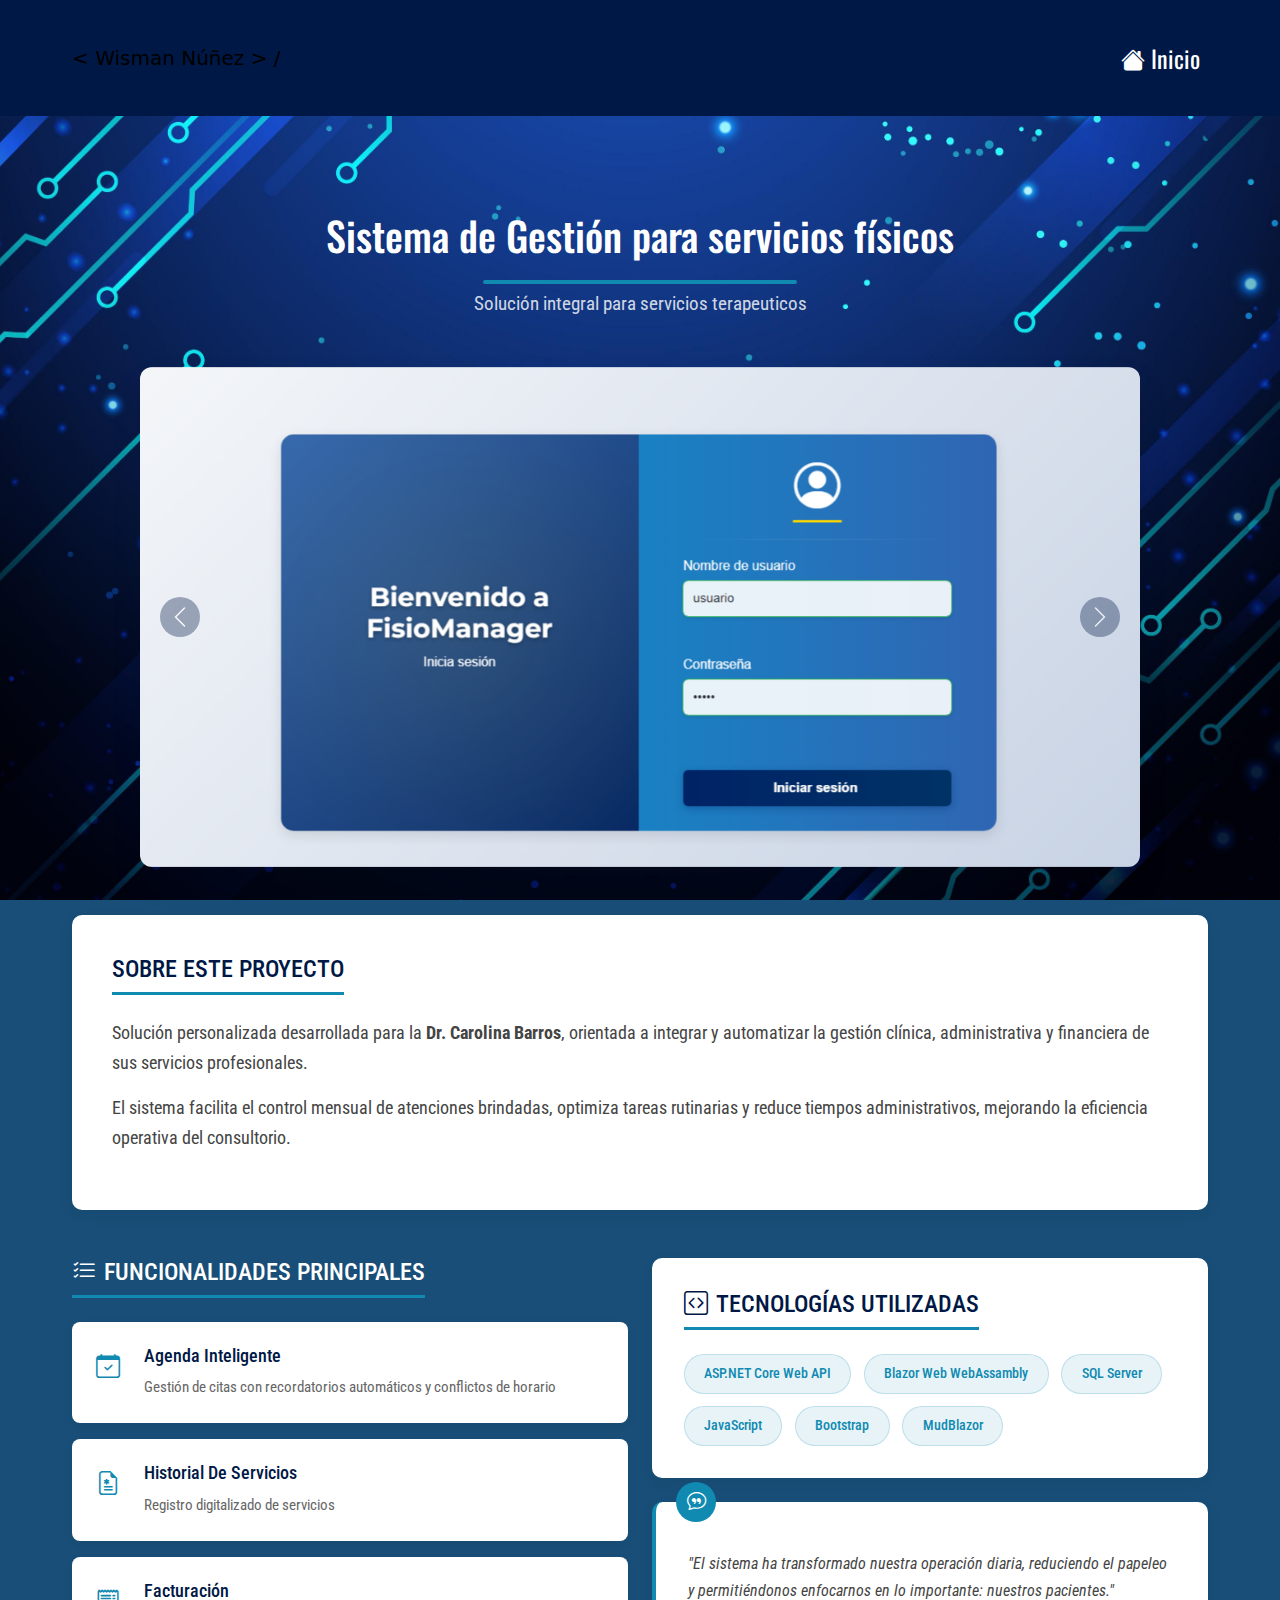
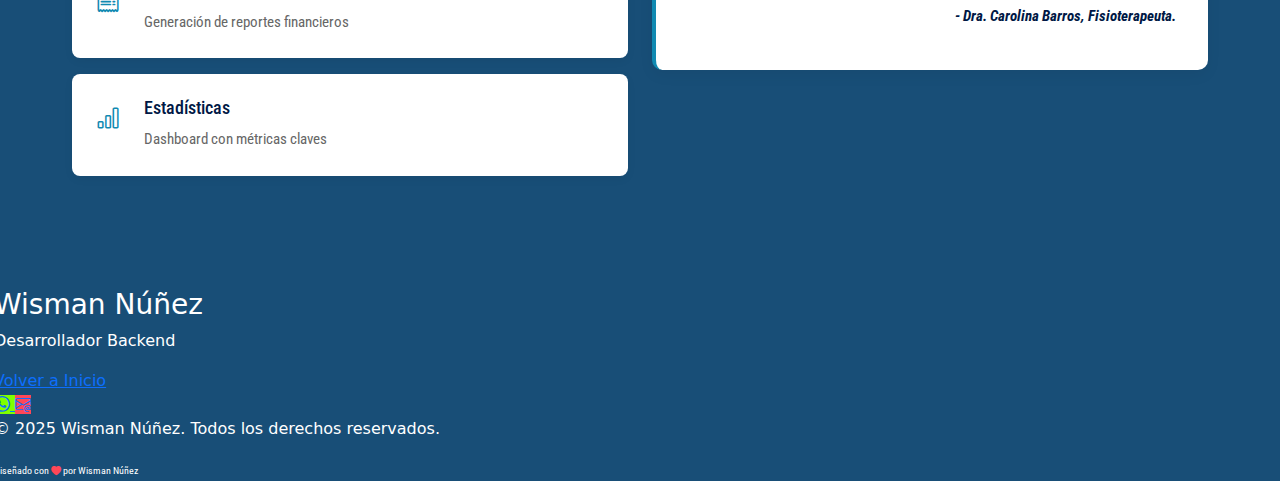
<file: Pages/proyecto.html>
<!DOCTYPE html>
<html lang="es">
<head>

    <!--Metadatos-->
    <meta charset="UTF-8">
    <meta name="viewport" content="width=device-width, initial-scale=1.0">
    <meta name="author" content="Wisman Núñez">
    <meta name="description" content="Portafolio web de Wisman Núñez"> 
    <meta name="keywords" content="Html,Css,JavaScript,Rest Apis, portafolio, Wisman Núñez"> 

    <!--BOOTSTRAP -->
    <link href="https://cdn.jsdelivr.net/npm/bootstrap@5.3.3/dist/css/bootstrap.min.css" rel="stylesheet" integrity="sha384-QWTKZyjpPEjISv5WaRU9OFeRpok6YctnYmDr5pNlyT2bRjXh0JMhjY6hW+ALEwIH" crossorigin="anonymous">
    <link rel="stylesheet" href="https://cdn.jsdelivr.net/npm/bootstrap-icons@1.11.3/font/bootstrap-icons.min.css">
    
    <!-- Hoja de estilo -->
    <link rel="stylesheet" href="../Css/style.css">
    <link rel="stylesheet" href="../Css/proyecto.css">
    <link rel="icon" type="image/x-icon" href="Images/Preview.png"> 

    <!-- google fonts-->
    <link href="https://fonts.googleapis.com/css2?family=Anton+SC&display=swap" rel="stylesheet">
   
    <link rel="preconnect" href="https://fonts.googleapis.com">
    <link rel="preconnect" href="https://fonts.gstatic.com" crossorigin>
    <link href="https://fonts.googleapis.com/css2?family=Oswald:wght@200..700&family=Roboto+Condensed:ital,wght@0,100..900;1,100..900&family=Roboto:ital,wght@0,100;0,300;0,400;0,500;0,700;0,900;1,100;1,300;1,400;1,500;1,700;1,900&display=swap" rel="stylesheet">
    <link href="https://fonts.googleapis.com/css2?family=Roboto+Condensed:ital,wght@0,100..900;1,100..900&family=Roboto:ital,wght@0,100;0,300;0,400;0,500;0,700;0,900;1,100;1,300;1,400;1,500;1,700;1,900&display=swap" rel="stylesheet">

    <title> Proyecto | Portafolio Web</title>

</head>
<body>

<!-- Barra de Navegación  -->
<nav id="main-navbar" class="navbar navbar-expand-md">
  <div class="container">
    <!-- Logo/Brand -->
    <div class="navbar-brand-container">
      <a class="navbar-brand" href="../index.html" aria-label="Ir al inicio">
        <span class="code-symbol">&lt;</span>
        <span class="name-first">Wisman</span>
        <span class="name-last">Núñez</span>
        <span class="code-symbol">&gt;</span>
        <span class="code-slash">/</span>
      </a>
    </div>

    <!-- Botón Mobile -->
    <button class="navbar-toggler" type="button" data-bs-toggle="collapse" 
            data-bs-target="#navbarContent" aria-controls="navbarContent" 
            aria-expanded="false" aria-label="Toggle navigation">
      <span class="navbar-toggler-icon"></span>
    </button>

    <!-- Contenido del Navbar -->
    <div class="collapse navbar-collapse" id="navbarContent">
      <ul class="navbar-nav ms-auto">
        <li class="nav-item">
          <a class="nav-link nav-btn" href="../index.html">
            <span class="nav-icon"><i class="bi bi-house-fill"></i></span>
            <span class="nav-text">Inicio</span>
          </a>
        </li>
        
        
      </ul>
    </div>
  </div>
</nav>





<!-- Sección de proyecto destacado  -->
    <section id="featured-project" class="project-detail-section">
        <div class="container">
            <!-- Título centrado -->
            <div class="section-header text-center mb-5">
                <h2 class="section-title">Sistema de Gestión para servicios físicos</h2>
                <p class="section-subtitle">Solución integral para servicios terapeuticos</p>
            </div>

            <!-- Carrusel ocupando todo el ancho -->
            <div class="project-carousel-container mb-5">
                <div id="projectCarousel" class="carousel slide" data-bs-ride="carousel">
                    <div class="carousel-inner rounded-3">
                        <div class="carousel-item active">
                            <img src="../Images/Login.png" class="d-block w-100" alt="Login">
                        </div>
                        <div class="carousel-item">
                            <img src="../Images/DashBoard.png" class="d-block w-100" alt="Dashboard">
                        </div>
                        <div class="carousel-item">
                            <img src="../Images/Historico.png" class="d-block w-100" alt="Módulo de facturación">
                        </div>
                    </div>
                    <button class="carousel-control-prev" type="button" data-bs-target="#projectCarousel" data-bs-slide="prev">
                        <span class="carousel-control-prev-icon" aria-hidden="true"></span>
                        <span class="visually-hidden">Anterior</span>
                    </button>
                    <button class="carousel-control-next" type="button" data-bs-target="#projectCarousel" data-bs-slide="next">
                        <span class="carousel-control-next-icon" aria-hidden="true"></span>
                        <span class="visually-hidden">Siguiente</span>
                    </button>
                </div>
            </div>

            <!-- Contenedor de información debajo del carrusel -->
            <div class="project-detail-content">
                <!-- Descripción del proyecto -->
                <div class="project-description-box mb-5">
                    <h3 class="content-title-2">SOBRE ESTE PROYECTO</h3>
                    <div class="description-text">
                       <p>Solución personalizada desarrollada para la <strong>Dr. Carolina Barros</strong>, 
                        orientada a integrar y automatizar la gestión clínica, administrativa y financiera de sus servicios profesionales.</p>

                        <p>El sistema facilita el control mensual de atenciones brindadas, optimiza tareas rutinarias y 
                          reduce tiempos administrativos, mejorando la eficiencia operativa del consultorio.</p>


                    </div>
                </div>

                <!-- Sección en 2 columnas para características y tecnologías -->
                <div class="row g-4">
                    <!-- Columna de características -->
                    <div class="col-lg-6">
                        <div class="project-features-box">
                            <h3 class="content-title"><i class="bi bi-list-check me-2"></i>FUNCIONALIDADES PRINCIPALES</h3>
                            <ul class="features-list">
                                <li>
                                    <i class="bi bi-calendar-check feature-icon"></i>
                                    <div>
                                        <h5>Agenda Inteligente</h5>
                                        <p>Gestión de citas con recordatorios automáticos y conflictos de horario</p>
                                    </div>
                                </li>
                                <li>
                                    <i class="bi bi-file-earmark-medical feature-icon"></i>
                                    <div>
                                        <h5>Historial De Servicios</h5>
                                        <p>Registro digitalizado de servicios</p>
                                    </div>
                                </li>
                                <li>
                                    <i class="bi bi-receipt feature-icon"></i>
                                    <div>
                                        <h5>Facturación</h5>
                                        <p>Generación de reportes financieros</p>
                                    </div>
                                </li>
                                <li>
                                    <i class="bi bi-bar-chart feature-icon"></i>
                                    <div>
                                        <h5>Estadísticas</h5>
                                        <p>Dashboard con métricas claves</p>
                                    </div>
                                </li>
                            </ul>
                        </div>
                    </div>

                    <!-- Columna de tecnologías y testimonio -->
                    <div class="col-lg-6">
                        <div class="project-tech-box mb-4">
                            <h3 class="content-title-2"><i class="bi bi-code-square me-2"></i>TECNOLOGÍAS UTILIZADAS</h3>
                            <div class="tech-tags">
                                <span class="tech-tag">ASP.NET Core Web API</span>
                                <span class="tech-tag">Blazor Web WebAssambly</span>
                                <span class="tech-tag">SQL Server</span>
                                <span class="tech-tag">JavaScript</span>
                                <span class="tech-tag">Bootstrap</span>
                                <span class="tech-tag">MudBlazor</span>
                                
                            </div>
                        </div>

                        <div class="project-testimonial">
                            <div class="quote-icon">
                                <i class="bi bi-chat-quote"></i>
                            </div>
                            <blockquote>
                                "El sistema ha transformado nuestra operación diaria, reduciendo el papeleo y permitiéndonos enfocarnos en lo importante: nuestros pacientes."
                                <footer>- Dra. Carolina Barros, Fisioterapeuta.</footer>
                            </blockquote>
                        </div>
                    </div>
                </div>

                <!-- Botones de acción centrados 
                <div class="project-actions text-center mt-5">
                    <a href="#" class="btn btn-primary btn-lg me-3">
                        <i class="bi bi-eye-fill me-2"></i>Ver Demo
                    </a>
                    
                </div>
                -->
            </div>
        </div>
    </section>

<!-- Pie de página  -->
<footer class="footer">
  <div class="footer-container">
    <div class="footer-content">
      <div class="footer-brand">
        <h3 class="footer-title">Wisman Núñez</h3>
        <p class="footer-subtitle">Desarrollador Backend</p>
      </div>
      
      <div class="footer-links">
        <div class="footer-nav">
          <a href="../index.html" class="footer-link">Volver a Inicio</a>
         
        </div>
        
        <div class="footer-social">
         
          <a href="https://wa.me/3170371500" class="social-icon" target="_blank" rel="noopener noreferrer" aria-label="WhatsApp" style="background-color: chartreuse;">
            <i class="bi bi-whatsapp"></i>
          </a>

          <a href="mailto:Andres457n7@gmail.com" class="social-icon" target="_blank" rel="noopener noreferrer" aria-label="Email" style="background-color: #ff4757;">
            <i class="bi bi-envelope-at"></i>
          </a>
          
        </div>
      </div>
    </div>
    
    <div class="footer-bottom">
      <div class="footer-credits">
        <p>&copy; 2025 Wisman Núñez. Todos los derechos reservados.</p>
        <small>Diseñado con <i class="bi bi-heart-fill" style="color: #ff4757;"></i> por Wisman Núñez</small>
       
        <!--
          
          <small class="footer-attribution">
            Agradecimientos: <a href="http://www.freepik.com" target="_blank" rel="noopener">pikisuperstar / Freepik</a>
          </small>
        -->
        
      </div>
    </div>
  </div>
</footer>

  <script src="../Js/script.js"></script>
  <script src="https://cdn.jsdelivr.net/npm/bootstrap@5.3.3/dist/js/bootstrap.bundle.min.js" integrity="sha384-YvpcrYf0tY3lHB60NNkmXc5s9fDVZLESaAA55NDzOxhy9GkcIdslK1eN7N6jIeHz" crossorigin="anonymous"></script>
</body>
</html>
</file>
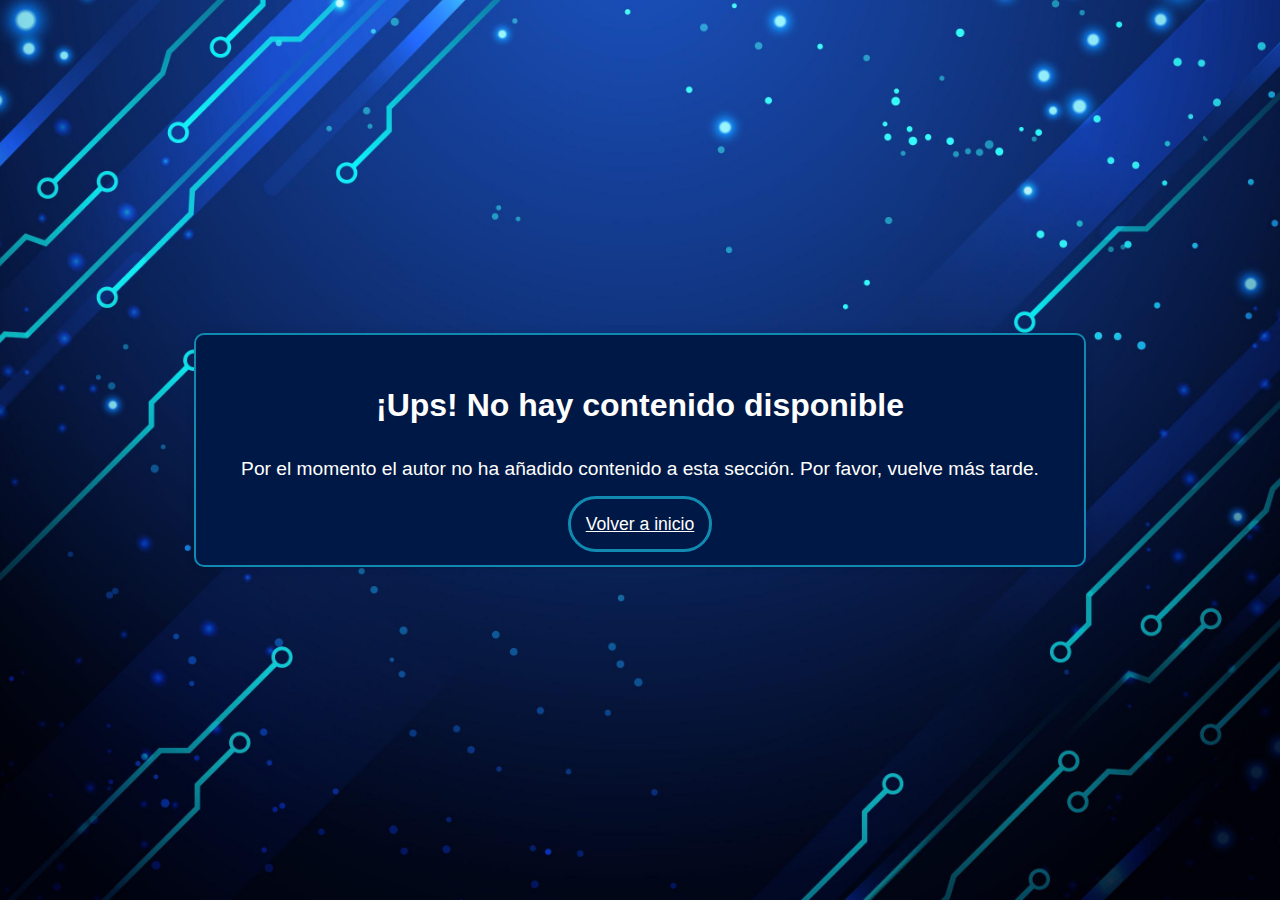
<file: Pages/Ups.Html>
<!DOCTYPE html>
<html lang="en">
<head>
    <meta charset="UTF-8">
    <meta name="viewport" content="width=device-width, initial-scale=1.0">
    <title>Sin Contenido</title>
    <link rel="stylesheet" href="../Css/ups.css">
</head>
<body>
    <div class="container">
        <div class="no-content">
            <h1>¡Ups! No hay contenido disponible</h1>
            <p>Por el momento el autor no ha añadido contenido a esta sección. Por favor, vuelve más tarde.</p> 
             <a href="../index.html"> Volver a inicio</a>
        </div>
    </div>
</body>
</html>
</file>
<file: Css/style.css>
/* Variables for consistent styling */
:root {
    --primary-color: #001845;
    --secondary-color: #184e77;
    --text-color: white;
    --highlight-color: #118ab2;
    --font-primary: "Oswald", sans-serif;
    --font-secondary: "Roboto Condensed", sans-serif;
}



/* Barra de navegación */
.navbar {
    padding: 2rem;
    background-color: var(--primary-color);
}

.navbar-nav .nav-link {
    color: var(--text-color);
    font-family: var(--font-primary);
    font-size: x-large;
}

.navbar-nav .nav-link.active {
    color: var(--text-color);
}

.navbar-toggler {
    border-color: var(--text-color);
}

.navbar-toggler-icon {
    background-image: url("data:image/svg+xml;charset=utf8,%3Csvg viewBox='0 0 30 30' xmlns='http://www.w3.org/2000/svg'%3E%3Cpath stroke='rgba(255, 255, 255, 1)' stroke-width='2' stroke-linecap='round' stroke-miterlimit='10' d='M4 7h22M4 15h22M4 23h22'/%3E%3C/svg%3E");
}

.navbar-collapse {
    align-items: center;
    justify-content: space-between;
}

.a-nav {
    color: var(--text-color);
    align-items: flex-end;
}

/* Adaptable responsivo */
@media screen and (max-width: 767px) {
    .navbar-brand {
        display: none;
    }

    .navbar-nav .nav-link {
        font-size: x-large;
    }
}

/* Estilos generales */
section {
    display: flex;
    flex-direction: column;
    align-items: center;
    justify-content: center;
}

h1 {
    font-size: 2.5rem;
}

.principal {
    background-color: white;
    min-height: 450px;
    text-align: center;
    background-image: url('../Images/4884273.jpg');
    background-size: cover;
    background-repeat: no-repeat;
    background-position: center;
    background-attachment: fixed;
}

.icon-g {
    font-size: 50px;
    color: var(--text-color);
}

.container-principal {
    padding: 3rem;
    font-family: var(--font-secondary);
}

.container-principal h2 {
    font-size: 1.5rem;
}

@keyframes espacio-letras {
    0% {
        letter-spacing: 1px;
        text-shadow: 0 0 0 rgba(0, 0, 0, 0);
        opacity: 0;
    }
    100% {
        letter-spacing: 5px;
        text-shadow: 3px 1px 0 black, -1px -1px 0 white, 1px -1px 0 white, -1px 1px 0 white;
        opacity: 1;
    }
}

.name {
    font-family: "Anton SC", sans-serif;
    animation: espacio-letras 2s forwards;
    color: var(--highlight-color);
    text-shadow: 1px 1px 0 white, -1px -1px 0 white, 1px -1px 0 white, -1px 1px 0 white;
}

.nameLogo {
    font-family: var(--font-primary);
    animation: espacio-letras 2s forwards;
    color: var(--highlight-color);
}

h4, .text, .section-title, .btn-info {
    font-family: var(--font-primary);
}

h4, .text {
    color: var(--text-color);
}

.section-title {
    font-size: 2rem;
    padding: 15px 0;
}

.section-text, .btn-info {
    font-family: var(--font-secondary);
}

.section-text {
    font-size: 1.2rem;
    padding: 5px;
}

.btn-info {
    font-size: 1.1rem;
    margin: 20px;
}

/* Estilo imágenes */
.fotoPerfil {
    height: 200px;
    margin: 20px;
}

.principal-lower {
    height: 400px;
}

.principal-lower img {
    margin: 0 10px;
    flex-wrap: wrap;
    width: 80px;
    padding: 10px;
    border-radius: 100%;
    background-color: var(--secondary-color);
}

/* Sección secundaria */
.section-dark {
    background-color: var(--primary-color);
    color: var(--text-color);
}

.about-me {
    height: 400px;
    padding: 190px;
}

.about-me .contenedor {
    text-align: center;
    width: -200px;
}

/* Experiencia */
.experience {
    padding: 40px 40px 60px 40px;
    color: var(--text-color);
    background-color: var(--primary-color);
    text-align: center;
}

.experience .column {
    padding: 20px;
    display: flex;
    flex-direction: column;
    align-items: center;
    justify-content: space-evenly;
    border: 1px solid rgb(252, 252, 252);
    transition: all 0.2s ease-in;
}

.experience .column:hover {
    color: black;
    background-color: #caf0f8;
}

.experience i {
    font-size: 2.5rem;
    color: aqua;
    padding: 8px 19px;
    border-radius: 100%;
    background-color: var(--secondary-color);
}

.experience p {
    font-family: var(--font-secondary);
}

.experience-title {
    font-size: 25px;
    font-weight: bold;
    margin: 10px 0;
}

.badges-container {
    font-size: 20px;
    font-weight: bold;
    margin: 10px 0;
}

.badges {
    margin: 5px;
}

.text-institucion {
    font-family: var(--font-secondary);
}

.cbn {
    transition: 0.2s all ease-in-out;
    text-decoration: none; /* Esto elimina el subrayado del enlace */
}

.cbn:hover {
    background-color: var(--primary-color); /* Cambia el fondo al pasar el ratón */
    color: #fff; /* Cambia el color del texto a blanco para contraste */
    border-radius: 4px; /* Opcional: añade bordes redondeados al botón */
    padding: 5px 10px; /* Opcional: añade algo de espacio alrededor del texto */
}

@media (max-width: 768px) {
    .experience .column {
        padding: 10px;
    }
}


/* Proyectos */
.project {
    padding: 40px;
}

.projects-img {
    position: relative;
    padding: 10px;
}

.projects-img img {
    height: 100%;
    width: 110%;
    border-radius: 10px;
    display: block;
    transition: all 2s ease;
    border: solid var(--text-color);
}

.project-container {
    padding-top: 60px;
    margin-top: 40px;
}

.overlay {
    transition: all 2s ease;
    opacity: 0;
    position: absolute;
    top: 50%;
    left: 50%;
    transform: translate(-50%, -50%);
    text-align: center;
    background-color: rgba(0, 0, 0, 0.5);
    color: var(--text-color);
    border-radius: 10px;
}

.overlay p {
    font-family: var(--font-secondary);
    font-size: 25px;
    font-weight: bold;
    margin-bottom: 0;
}

.projects-img:hover img {
    opacity: 0.2;
}

.projects-img:hover .overlay {
    opacity: 1;
}

.overlay .icons-container {
    display: flex;
}

.overlay i {
    margin: 20px;
}

.section-description {
    font-size: 1.2rem;
    color: var(--text-color);
}

.text-white {
    color: var(--text-color);
}

 /*CONTACTO*/

 .contact {
    padding: 40px;
    background-color: var(--primary-color);
    color: var(--text-color); 
    margin-top: 50px; 
}

.contact .container {
    max-width: 1100px;
    min-height: 150px;
    padding: 20px; 
}

.contact .rectangle {
    margin-top: -5rem;
    background-color: #caf0f8;
    border-radius: 50px;
    box-shadow: 0px 1px 4px 1px white;
    display: flex;
    flex-direction: column;
    align-items: center;
    justify-content: center;
}

.contact .description {
    color: black;
    font-size: 1.2rem; 
    font-weight: bold;
    text-align: center;
    margin-bottom: 20px;
}

.contact .section-title h1 {
    color: black;
    font-family: var(--font-primary);
    text-align: center;
    margin-bottom: 20px;
}

.contact .button-group {
    display: flex;
    gap: 20px; /* Espacio entre los botones */
    justify-content: center;
    margin-top: 20px;
}

.contact .contact-button {
    color: black; 
    font-weight: bold;
    background-color: transparent;
    border: 2px solid black;
    padding: 1.25em 2em;
    border-radius: 100px;
    transition: all 0.2s ease-in-out;
    display: flex;
    align-items: center;
    justify-content: center;
}

.contact .contact-button i {
    font-size: 1.3rem;
    margin-left: 10px;
    transition: all 0.2s ease-in-out;
}

.contact .contact-button:hover {
    background-color: #001845;
    color: white;
}

.contact .contact-button:hover i {
    color: white;
}

/* Specific styles for email button */
.contact .email-button:hover {
    background-color: #ea4335; /* Red color for Gmail */
    color: white;
}

.contact .email-button:hover i {
    color: white;
}

/* Specific styles for WhatsApp button */
.contact .whatsapp-button {
    border-color: #25d366;
}

.contact .whatsapp-button i {
    color: #25d366;
}

.contact .whatsapp-button:hover {
    background-color: #25d366; /* Green color for WhatsApp */
    color: white;
}

.contact .whatsapp-button:hover i {
    color: white;
}



body {
    margin: 0 -6px;
    background-color: var(--secondary-color);
}

.footer {
    background-color: var(--secondary-color);
    color: #ffffff;
  }
  
  .footer .social-icons {
    margin-top: 10px; 
   
  }
  
  .footer .social-icons a {
    color: #ffffff;
    margin: 0 20px;
    text-decoration: none;
    font-size: 1.5rem;
    
  }
  
  .footer .social-icons .icon-g:hover {
    color: black
  }

  .footer .social-icons .icon-l:hover {
    color: #25d366
  }

  .footer .social-icons .icon-t:hover {
    color: #ea4335
  } 

  .footer small{
    font-size: 10px; 
    font-family: var(--font-secondary);

  }
  
  .back a {
    color: white;
    text-decoration: none;
    margin: 0 10px;
    padding: 10px;
    border-radius: 4px;
}

.back a:hover {
    background-color: aqua;
    color: black;
    font-family: var(--font-primary);
}



@media (max-width: 768px) {
    .social-icons {
        margin: 10px 0;
    }

    .social-icons a {
        font-size: 1.2rem;
    }

    .back {
        display: flex;
        flex-direction: column;
        align-items: center;
        font-size: 0.9rem;
    }

    .back a {
        margin: 5px 0;
    }
}




/* Mejoras para la visibilidad de los logos en pantallas pequeñas */
@media screen and (max-width: 676px) {
    .principal-lower img {
        width: 50px; /* Ajustado para mejorar la visibilidad */
    }

    .navbar,
    .about-me,
    .principal,
    .about-me .contenedor,
    .experience,
    .project {
        width: 100%;
    }

    .about-me {
        height: auto;
        padding: 20px;
    }

    .overlay p {
        font-size: 18px;
    }

    .overlay i {
        font-size: 50px;
        margin: 10px;
    }

    .experience .column {
        padding: 10px;
    }

    .projects-img img {
        width: 100%;
    } 

    .contact .button-group {
        flex-direction: column;
        gap: 10px; /* Reduce gap between buttons for smaller screens */
        align-items: center;
    }

    .contact .contact-button {
        padding: 0.75em 1.5em; /* Reduce el tamaño de los botones */
        font-size: 0.9rem; /* Reduce el tamaño del texto en los botones */
    }

    .contact .contact-button i {
        font-size: 1rem; /* Reduce el tamaño del icono */
    } 

    
      

   
    
}
</file>
<file: Css/proyecto.css>
/* ---------------------------------- */
/* PROYECTO DESTACADO - ESTRUCTURA VERTICAL */
/* ---------------------------------- */

/* Estructura general */
.project-detail-section {
  padding: 5rem 0;
  background: linear-gradient(135deg, #f8f9fa 0%, #e9ecef 100%);
  font-family: var(--font-secondary);
  background-image: url('../Images/4884273.jpg');
  background-size: cover;
  background-repeat: no-repeat;
  background-position: center;
  background-attachment: fixed;
}

.container {
  max-width: 1200px;
  margin: 0 auto;
  padding: 0 2rem;
}

/* Encabezado */
.section-header {
  text-align: center;
  margin-bottom: 3rem;
}

.section-title {
  font-size: 2.5rem;
  color: var(--text-color);
  margin-bottom: 1rem;
  position: relative;
  display: inline-block;
}

.section-title::after {
  content: '';
  position: absolute;
  width: 50%;
  height: 4px;
  background: var(--highlight-color);
  bottom: -10px;
  left: 25%;
  border-radius: 2px;
}

.section-subtitle {
  font-size: 1.2rem;
  color: var(--text-color);
  opacity: 0.8;
}

/* Carrusel */
.project-carousel-container {
  margin: 0 auto 4rem;
  max-width: 1000px;
  box-shadow: 0 15px 30px rgba(0,0,0,0.1);
  border-radius: 12px;
  overflow: hidden;
}

.carousel-inner {
  border-radius: 12px;
  overflow: hidden;
}

.carousel-item img {
  height: 500px;
  object-fit: cover;
  object-position: top;
}

.carousel-control-prev,
.carousel-control-next {
  width: 8%;
}

.carousel-control-prev-icon,
.carousel-control-next-icon {
  background-color: rgba(0, 24, 69, 0.7);
  border-radius: 50%;
  width: 40px;
  height: 40px;
  background-size: 1.5rem;
}

/* Contenido informativo */
.project-detail-content {
  max-width: 1200px;
  margin: 0 auto;
}

/* Descripción del proyecto */
.project-description-box {
  background: white;
  padding: 2.5rem;
  border-radius: 10px;
  box-shadow: 0 5px 15px rgba(0,0,0,0.05);
  margin-bottom: 3rem;
}

.content-title {
  font-size: 1.5rem;
  color: var(--text-color);
  margin-bottom: 1.5rem;
  padding-bottom: 0.5rem;
  border-bottom: 3px solid var(--highlight-color);
  display: inline-block;
}

.content-title-2{
  font-size: 1.5rem;
  color: var(--primary-color);
  margin-bottom: 1.5rem;
  padding-bottom: 0.5rem;
  border-bottom: 3px solid var(--highlight-color);
  display: inline-block;
}

.description-text p {
  font-size: 1.1rem;
  line-height: 1.7;
  color: #444;
  margin-bottom: 1rem;
}

/* Sección de características */
.project-features-box {
  margin-bottom: 2rem;
}

.features-list {
  list-style: none;
  padding: 0;
}

.features-list li {
  display: flex;
  gap: 1.5rem;
  padding: 1.5rem;
  background: white;
  border-radius: 8px;
  margin-bottom: 1rem;
  box-shadow: 0 3px 10px rgba(0,0,0,0.05);
  transition: all 0.3s ease;
  align-items: flex-start;
}

.features-list li:hover {
  transform: translateY(-5px);
  box-shadow: 0 5px 15px rgba(0,0,0,0.1);
}

.feature-icon {
  font-size: 1.5rem;
  color: var(--highlight-color);
  margin-top: 3px;
  flex-shrink: 0;
}

.features-list h5 {
  color: var(--primary-color);
  margin-bottom: 0.5rem;
  font-size: 1.1rem;
}

.features-list p {
  color: #666;
  margin: 0;
  font-size: 0.95rem;
  line-height: 1.6;
}

/* Sección de tecnologías */
.project-tech-box {
  background: white;
  padding: 2rem;
  border-radius: 10px;
  box-shadow: 0 5px 15px rgba(0,0,0,0.05);
  margin-bottom: 2rem;
}

.tech-tags {
  display: flex;
  flex-wrap: wrap;
  gap: 0.8rem;
}

.tech-tag {
  background: rgba(17, 138, 178, 0.1);
  color: var(--highlight-color);
  padding: 0.5rem 1.2rem;
  border-radius: 20px;
  font-size: 0.9rem;
  font-weight: 500;
  border: 1px solid rgba(17, 138, 178, 0.2);
  transition: all 0.3s ease;
}

.tech-tag:hover {
  background: rgba(17, 138, 178, 0.2);
  transform: translateY(-2px);
}

/* Testimonio */
.project-testimonial {
  background: white;
  padding: 2rem;
  border-radius: 10px;
  box-shadow: 0 5px 15px rgba(0,0,0,0.05);
  position: relative;
  border-left: 4px solid var(--highlight-color);
}

.quote-icon {
  position: absolute;
  top: -20px;
  left: 20px;
  background: var(--highlight-color);
  width: 40px;
  height: 40px;
  border-radius: 50%;
  display: flex;
  align-items: center;
  justify-content: center;
  color: white;
  font-size: 1.2rem;
}

.project-testimonial blockquote {
  font-style: italic;
  margin-bottom: 0.5rem;
  line-height: 1.7;
  color: #444;
  padding-top: 1rem;
}

.project-testimonial footer {
  font-weight: bold;
  text-align: right;
  color: var(--primary-color);
  font-size: 0.95rem;
}

/* Botones de acción */
.project-actions {
  display: flex;
  justify-content: center;
  gap: 1.5rem;
  margin-top: 3rem;
  flex-wrap: wrap;
}

.btn-primary {
  background: var(--highlight-color);
  border: none;
  padding: 0.8rem 2rem;
  font-weight: 500;
  font-size: 1.1rem;
  transition: all 0.3s ease;
  border-radius: 50px;
}

.btn-primary:hover {
  background: #0d7ea8;
  transform: translateY(-3px);
  box-shadow: 0 5px 15px rgba(17, 138, 178, 0.3);
}

.btn-outline-primary {
  border-color: var(--highlight-color);
  color: var(--highlight-color);
  padding: 0.8rem 2rem;
  font-weight: 500;
  font-size: 1.1rem;
  transition: all 0.3s ease;
  border-radius: 50px;
}

.btn-outline-primary:hover {
  background: rgba(17, 138, 178, 0.1);
  color: var(--highlight-color);
  transform: translateY(-3px);
  border-color: var(--highlight-color);
}

/* ---------------------------------- */
/* RESPONSIVE DESIGN */
/* ---------------------------------- */
@media (max-width: 1200px) {
  .carousel-item img {
    height: 450px;
  }
}

@media (max-width: 992px) {
  .section-title {
    font-size: 2.2rem;
  }
  
  .carousel-item img {
    height: 400px;
  }
  
  .features-list li {
    padding: 1.2rem;
  }
}

@media (max-width: 768px) {
  .project-detail-section {
    padding: 3rem 0;
  }
  
  .section-title {
    font-size: 2rem;
  }
  
  .carousel-item img {
    height: 350px;
  }
  
  .project-description-box,
  .project-tech-box,
  .project-testimonial {
    padding: 1.8rem;
  }
  
  .project-actions {
    flex-direction: column;
    gap: 1rem;
  }
  
  .btn-primary,
  .btn-outline-primary {
    width: 100%;
    text-align: center;
  }
}

@media (max-width: 576px) {
  .container {
    padding: 0 1.5rem;
  }
  
  .section-title {
    font-size: 1.8rem;
  }
  
  .carousel-item img {
    height: 280px;
  }
  
  .features-list li {
    flex-direction: column;
    gap: 0.8rem;
  }
  
  .feature-icon {
    margin-top: 0;
  }
}
</file>
<file: Css/ups.css>
:root {
    --primary-color: #001845;
    --secondary-color: #184e77;
    --text-color: white;
    --highlight-color: #118ab2;
    --font-primary: "Oswald", sans-serif;
    --font-secondary: "Roboto Condensed", sans-serif;
}


body {
    display: flex;
    justify-content: center;
    align-items: center;
    height: 100vh;
    margin: 0;
    font-family: Arial, sans-serif;
    background-color: var(--secondary-color); /* Color de fondo claro */ 
    background-image: url('../Images/4884273.jpg');
    background-size: cover;
    background-repeat: no-repeat;
    background-position: center;
    background-attachment: fixed;
}

.container {
    text-align: center;
    padding: 30px;
    border: 2px solid var(--highlight-color);
    border-radius: 10px;
    background-color: var(--primary-color);
    box-shadow: 0 0 10px rgba(0, 0, 0, 0.1);
}

.no-content h1 { 
    font-family: var(--font-secondary);
    font-size: 2em;
    margin-bottom: 10px; 
    color: white;
}

.no-content p {
    font-family: var(--font-primary);
    font-size: 1.2em;
    color: white; 
    padding: 15px;
} 

.no-content a{
    font-size: 1.1rem; 
    color: white;
    transition: all 0.2s ease-in; 
    border: solid var(--highlight-color); 
    padding: 15px; 
    font-family: var(--font-primary);
    border-radius: 100px;
    
}

.no-content a:hover {
    background-color: aqua; 
    color: black;
    font-family: var(--font-primary);
}
</file>
